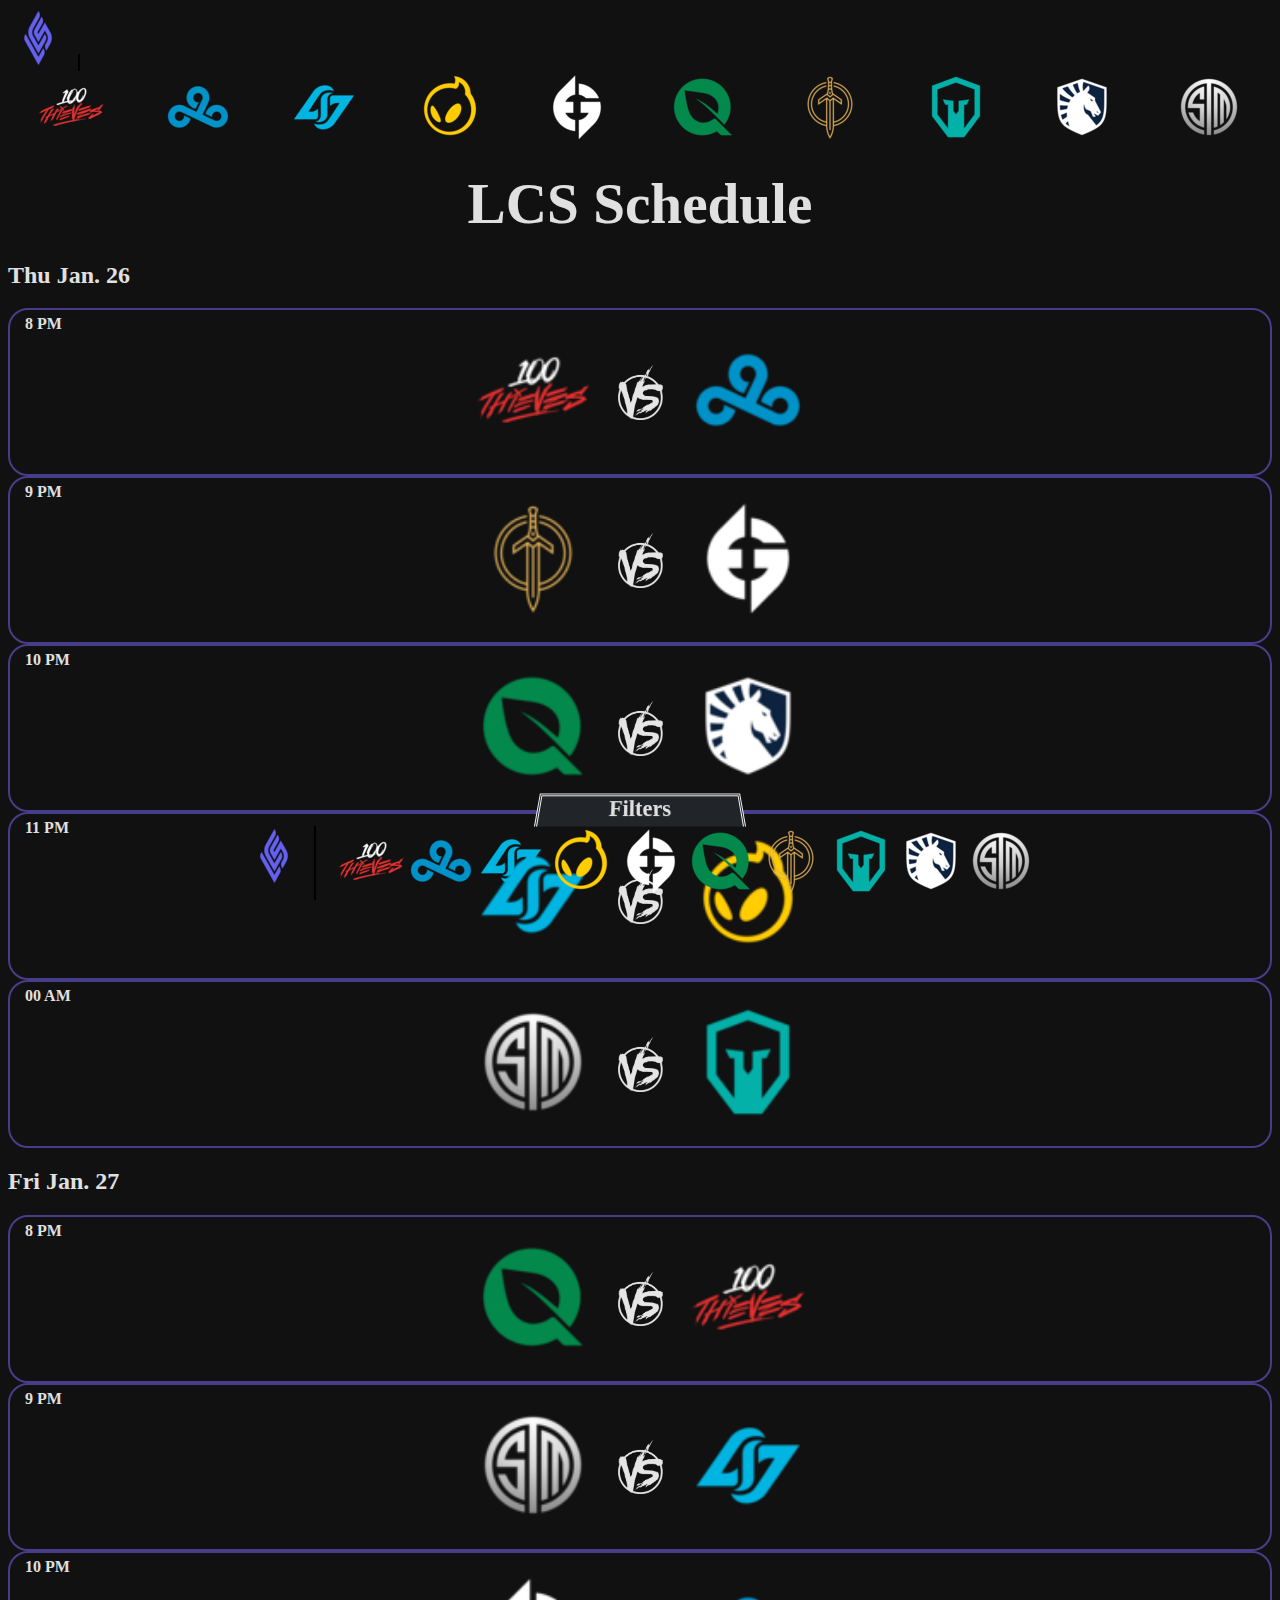
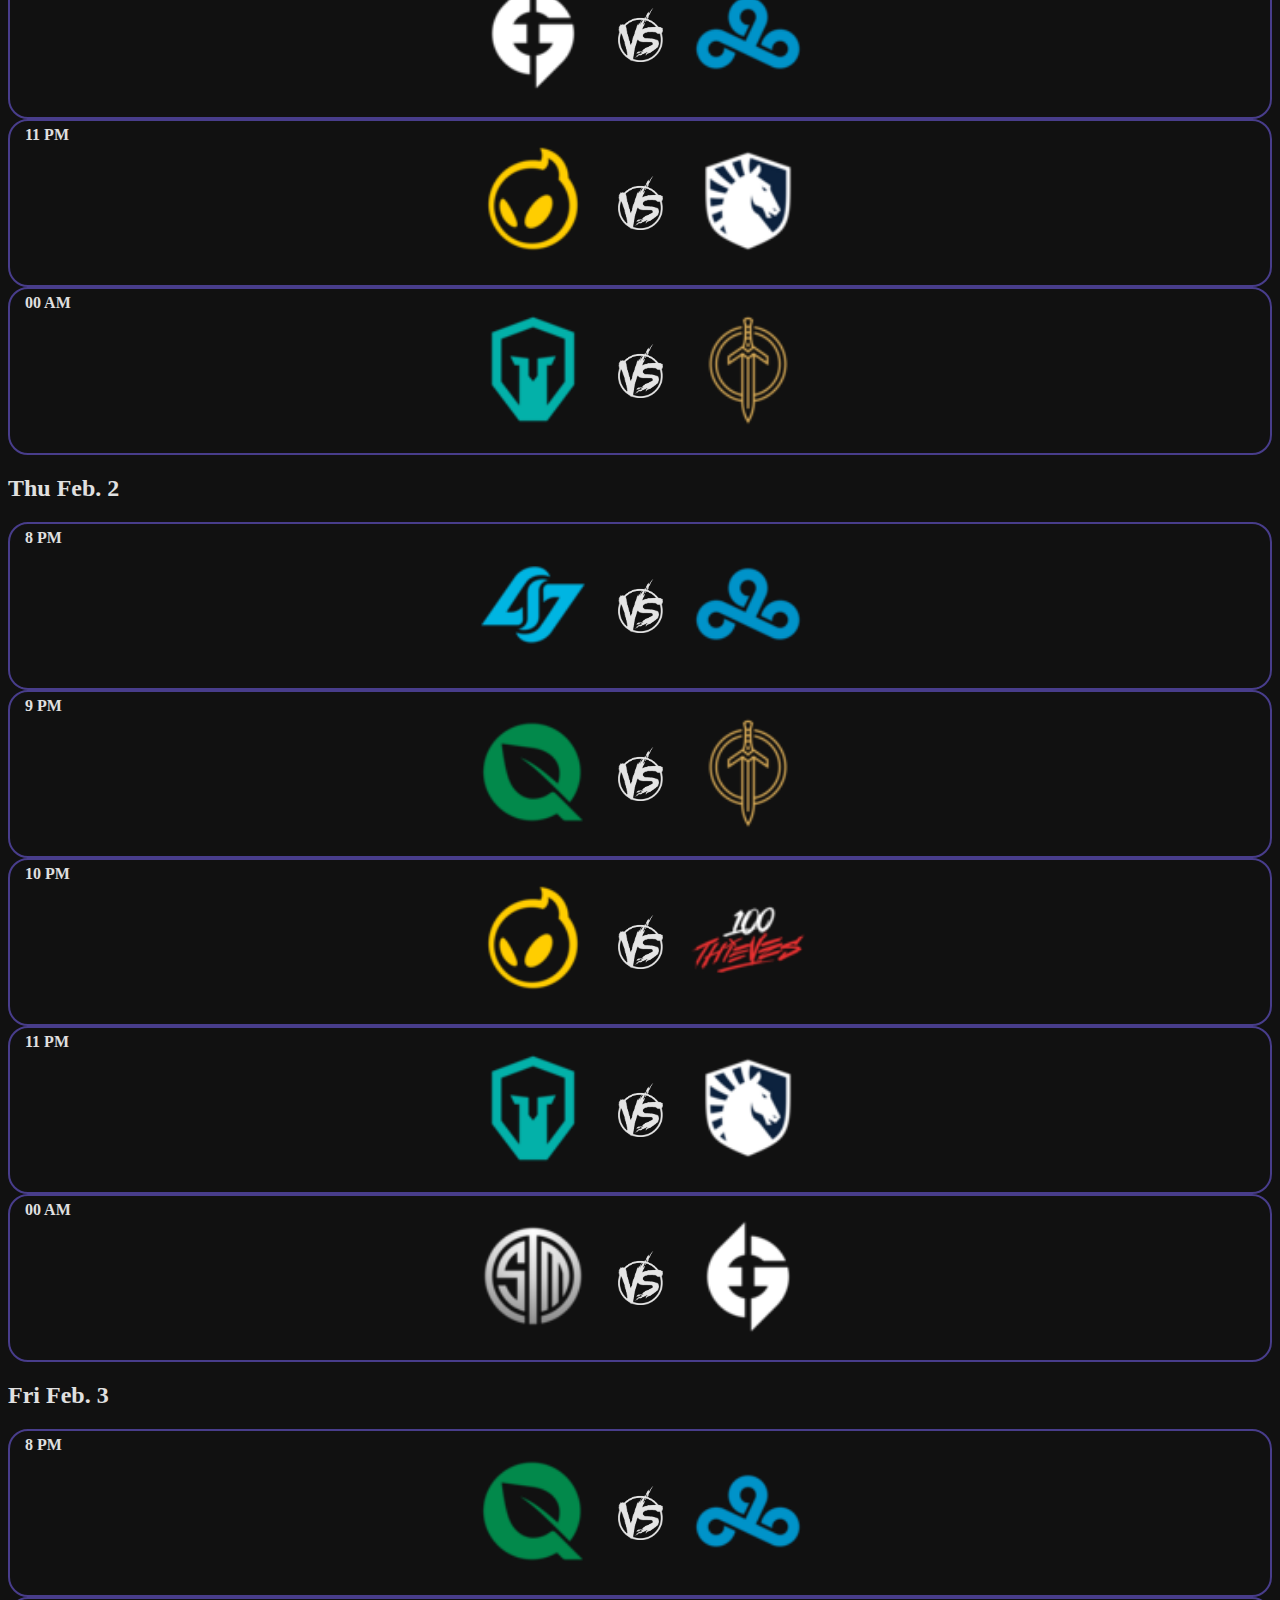
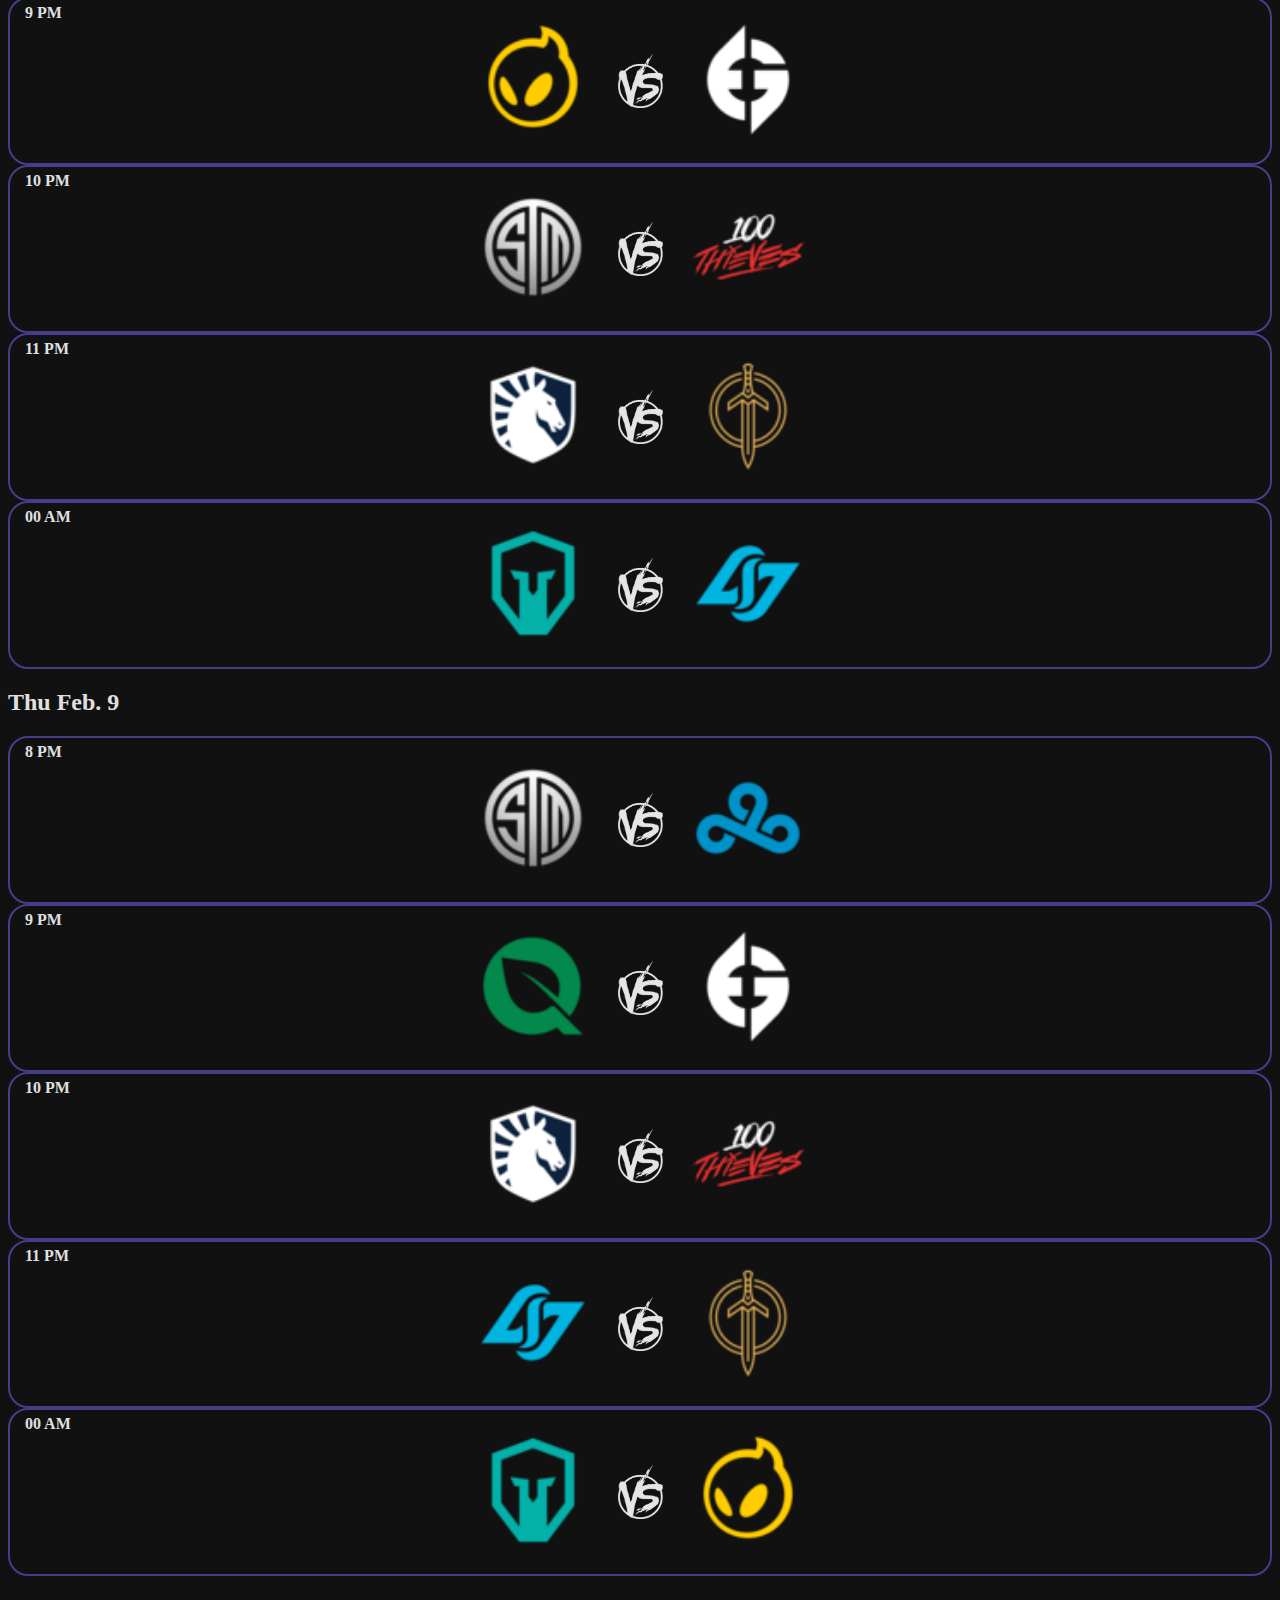
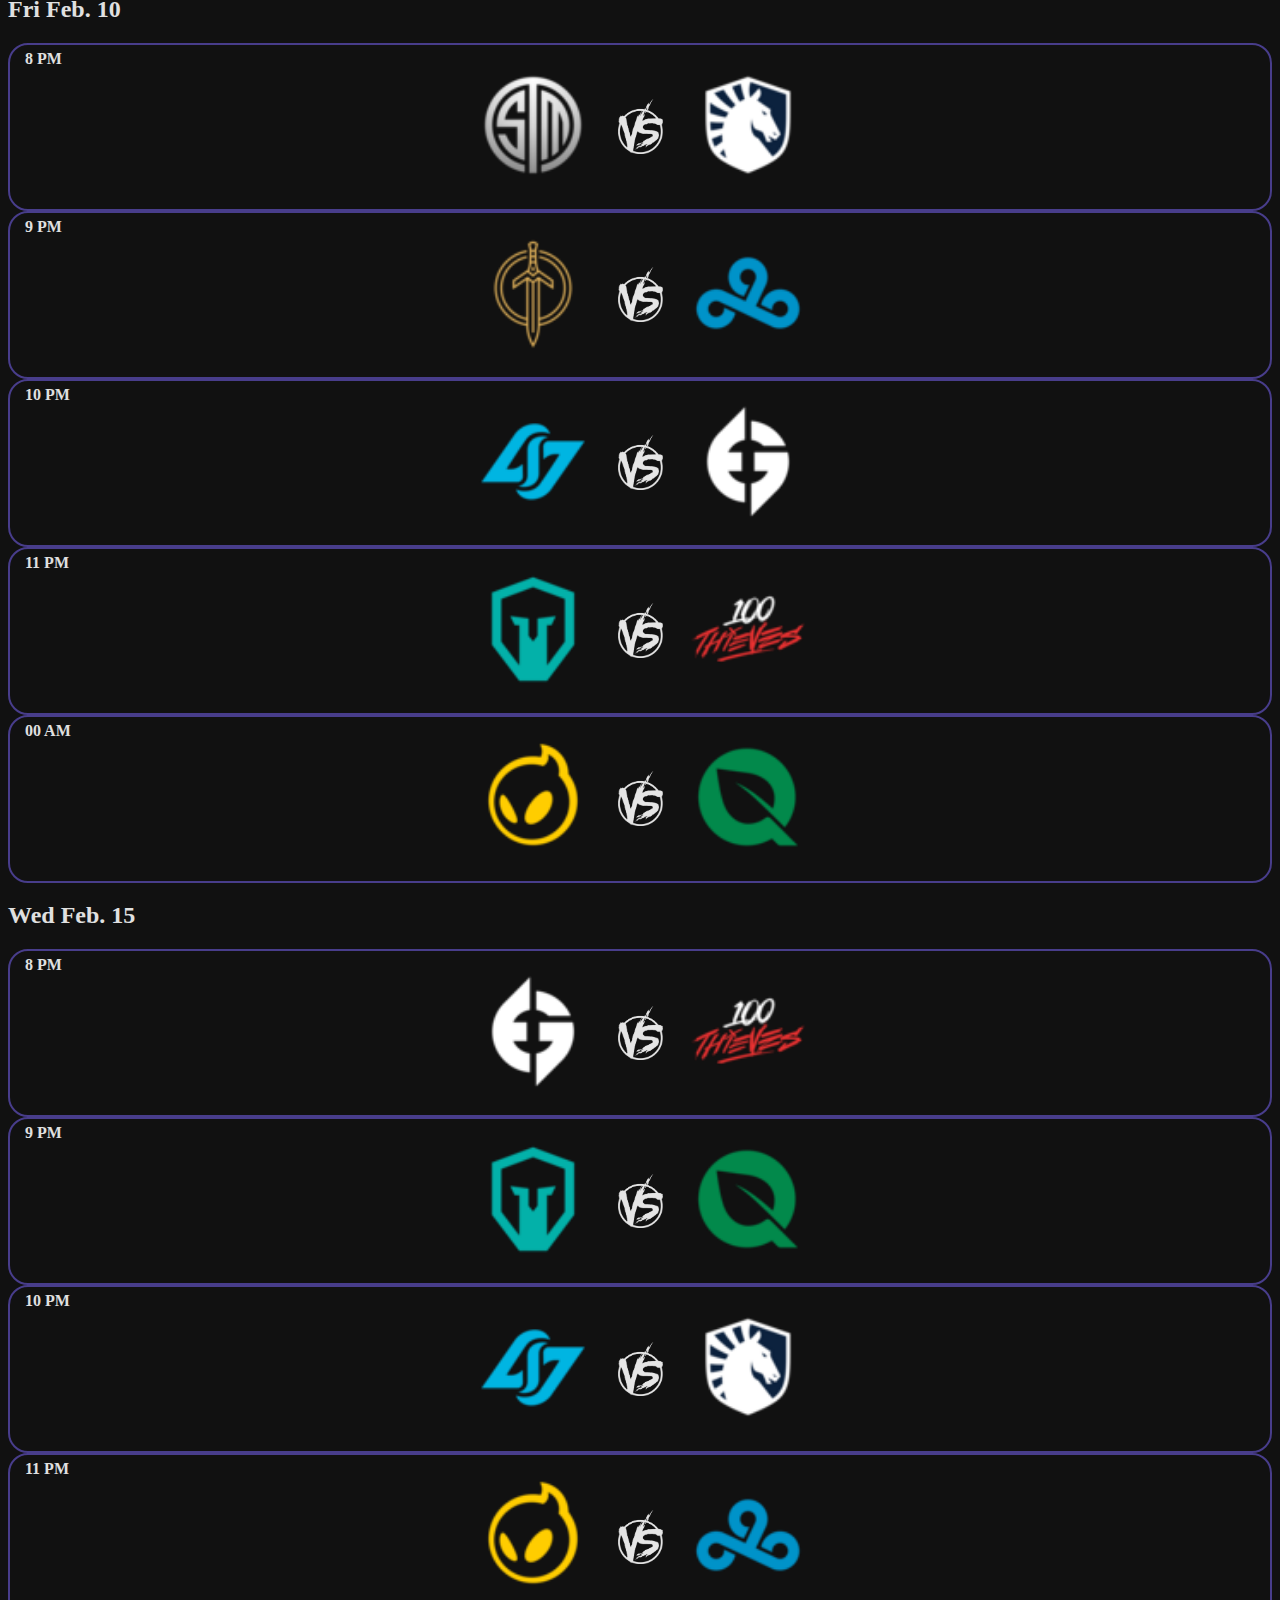
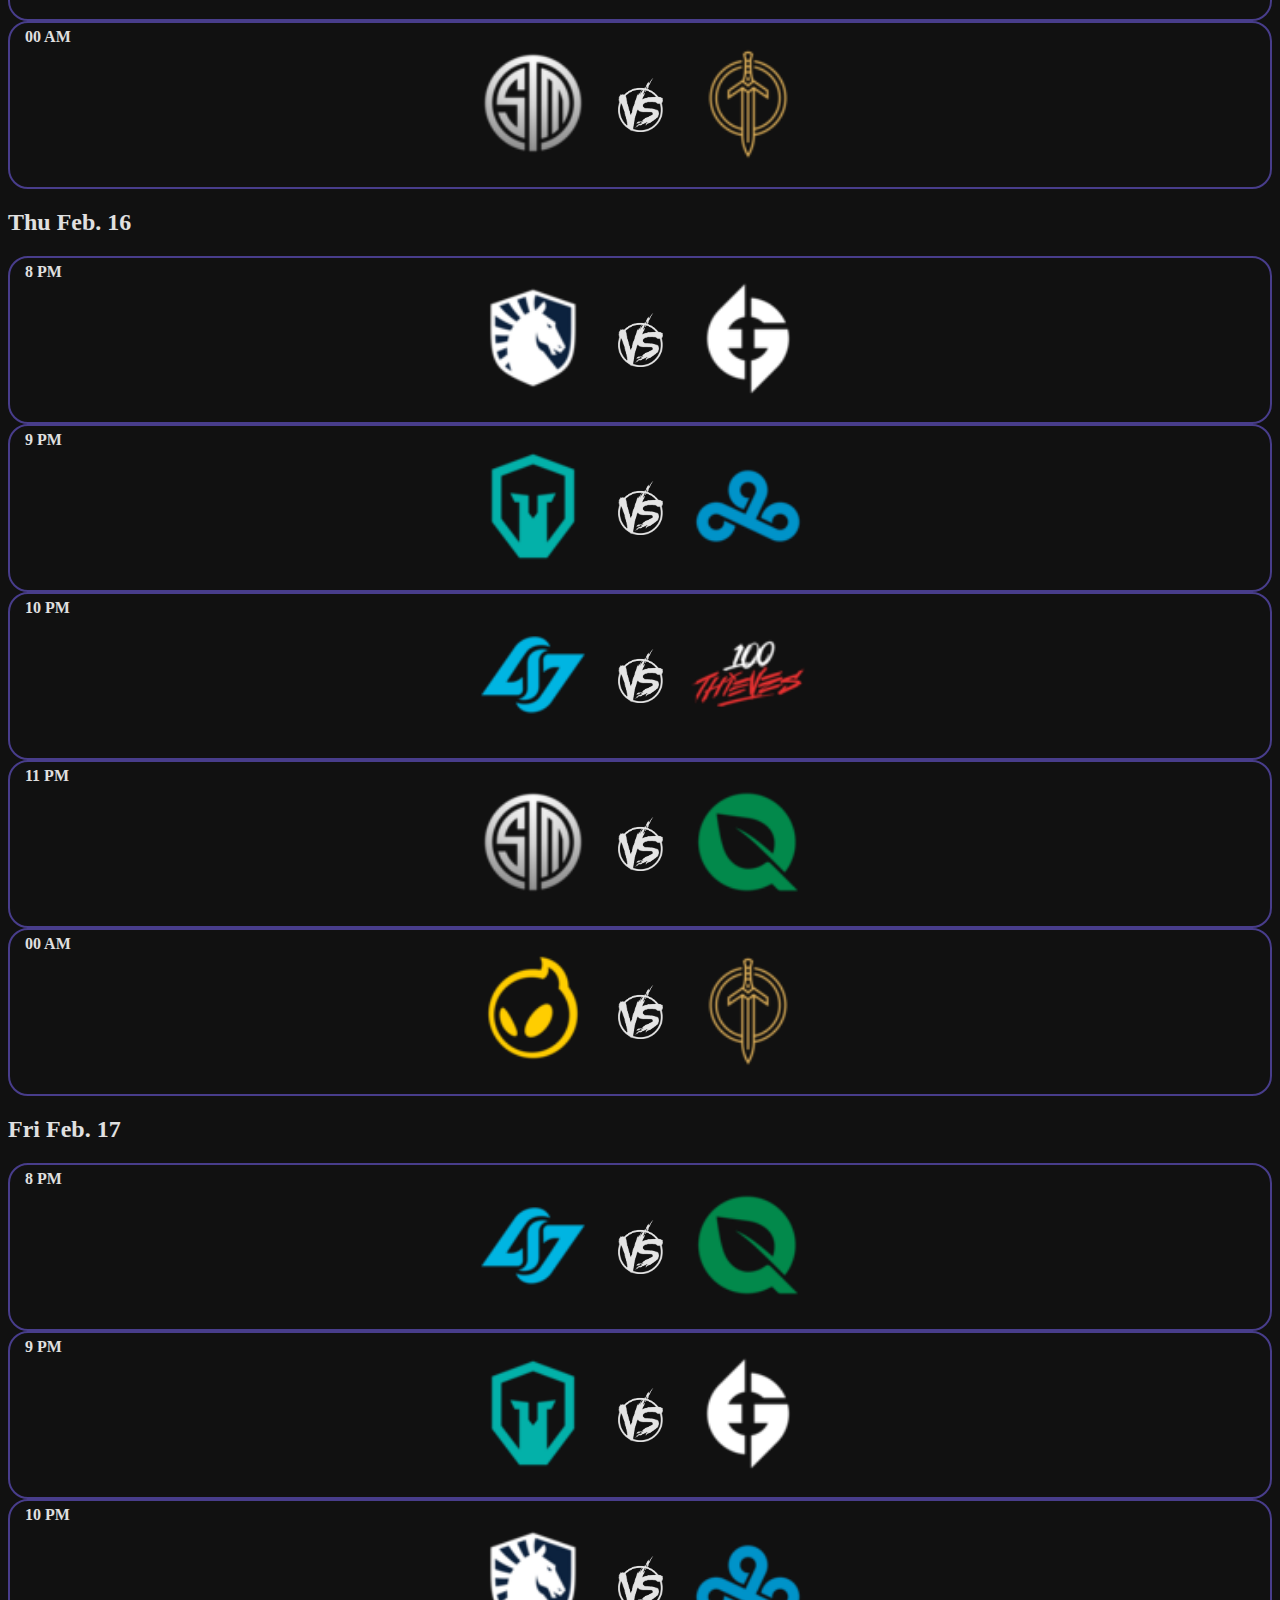
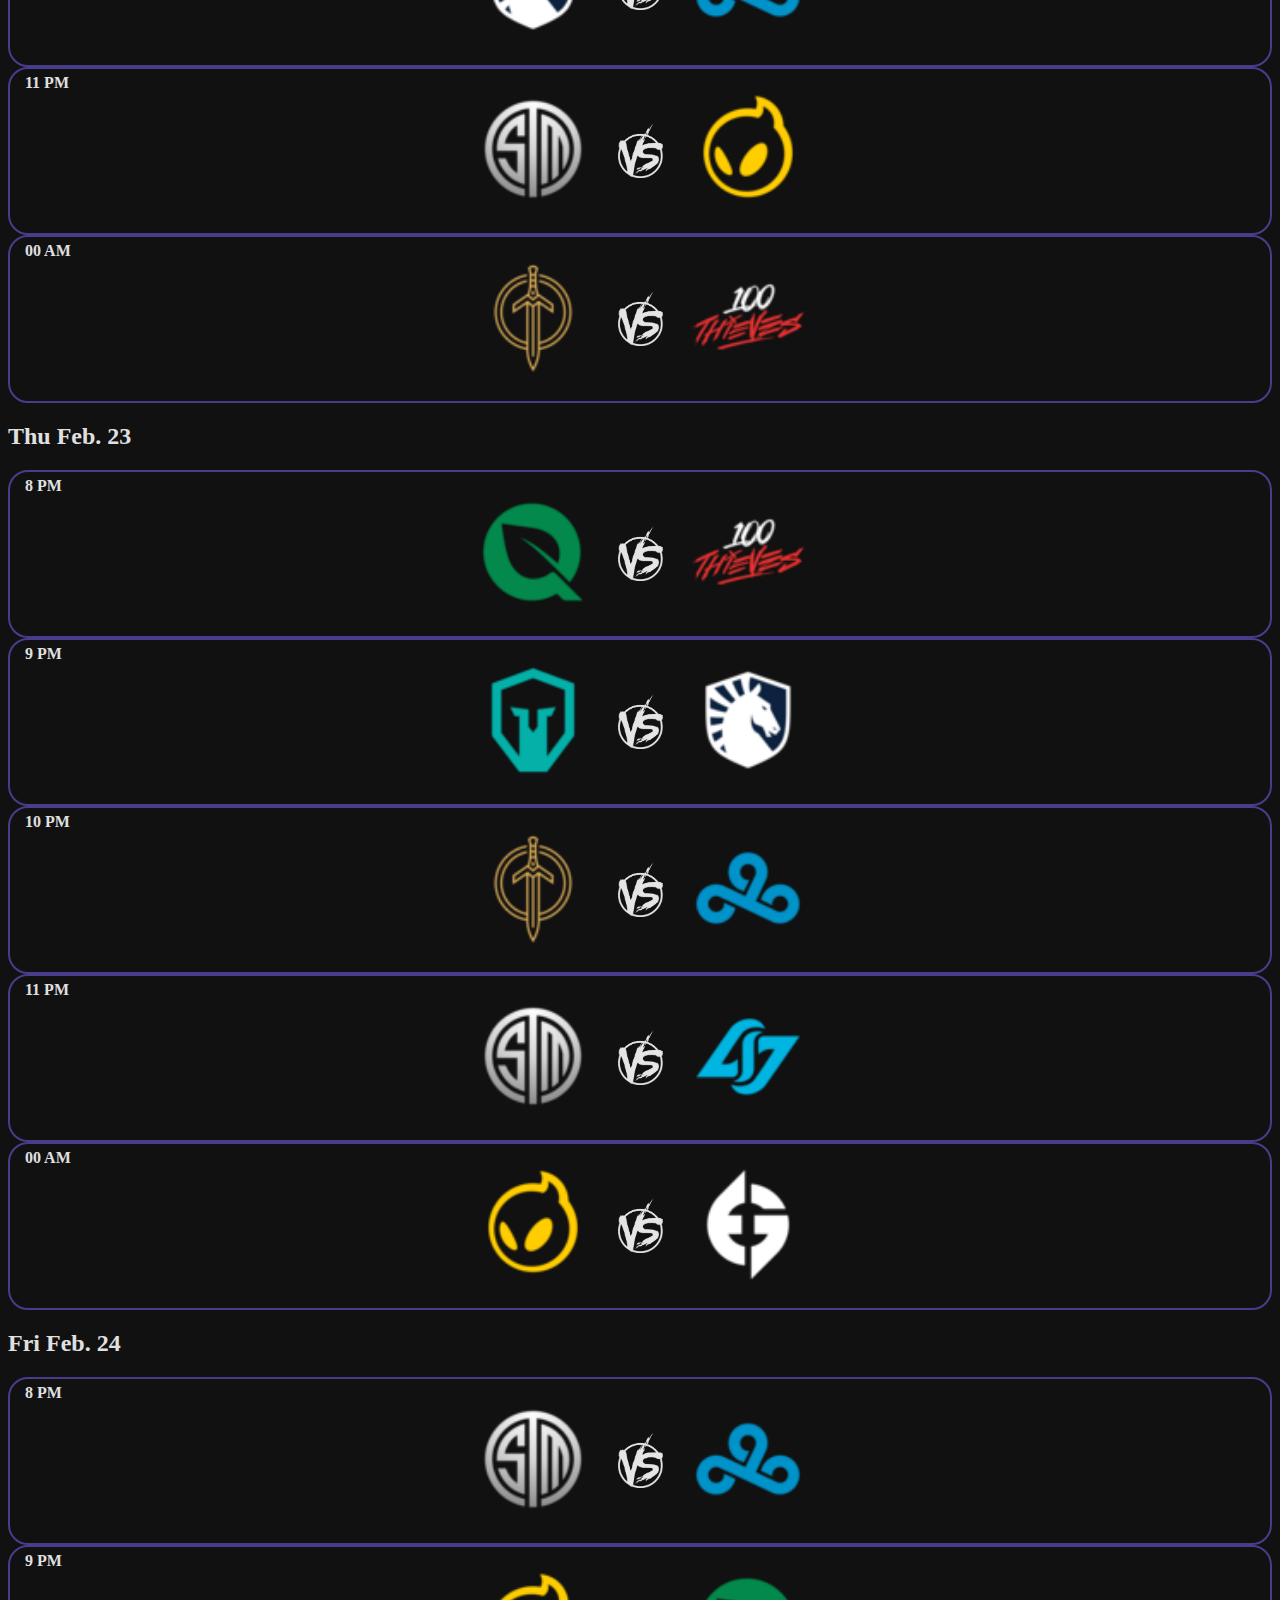
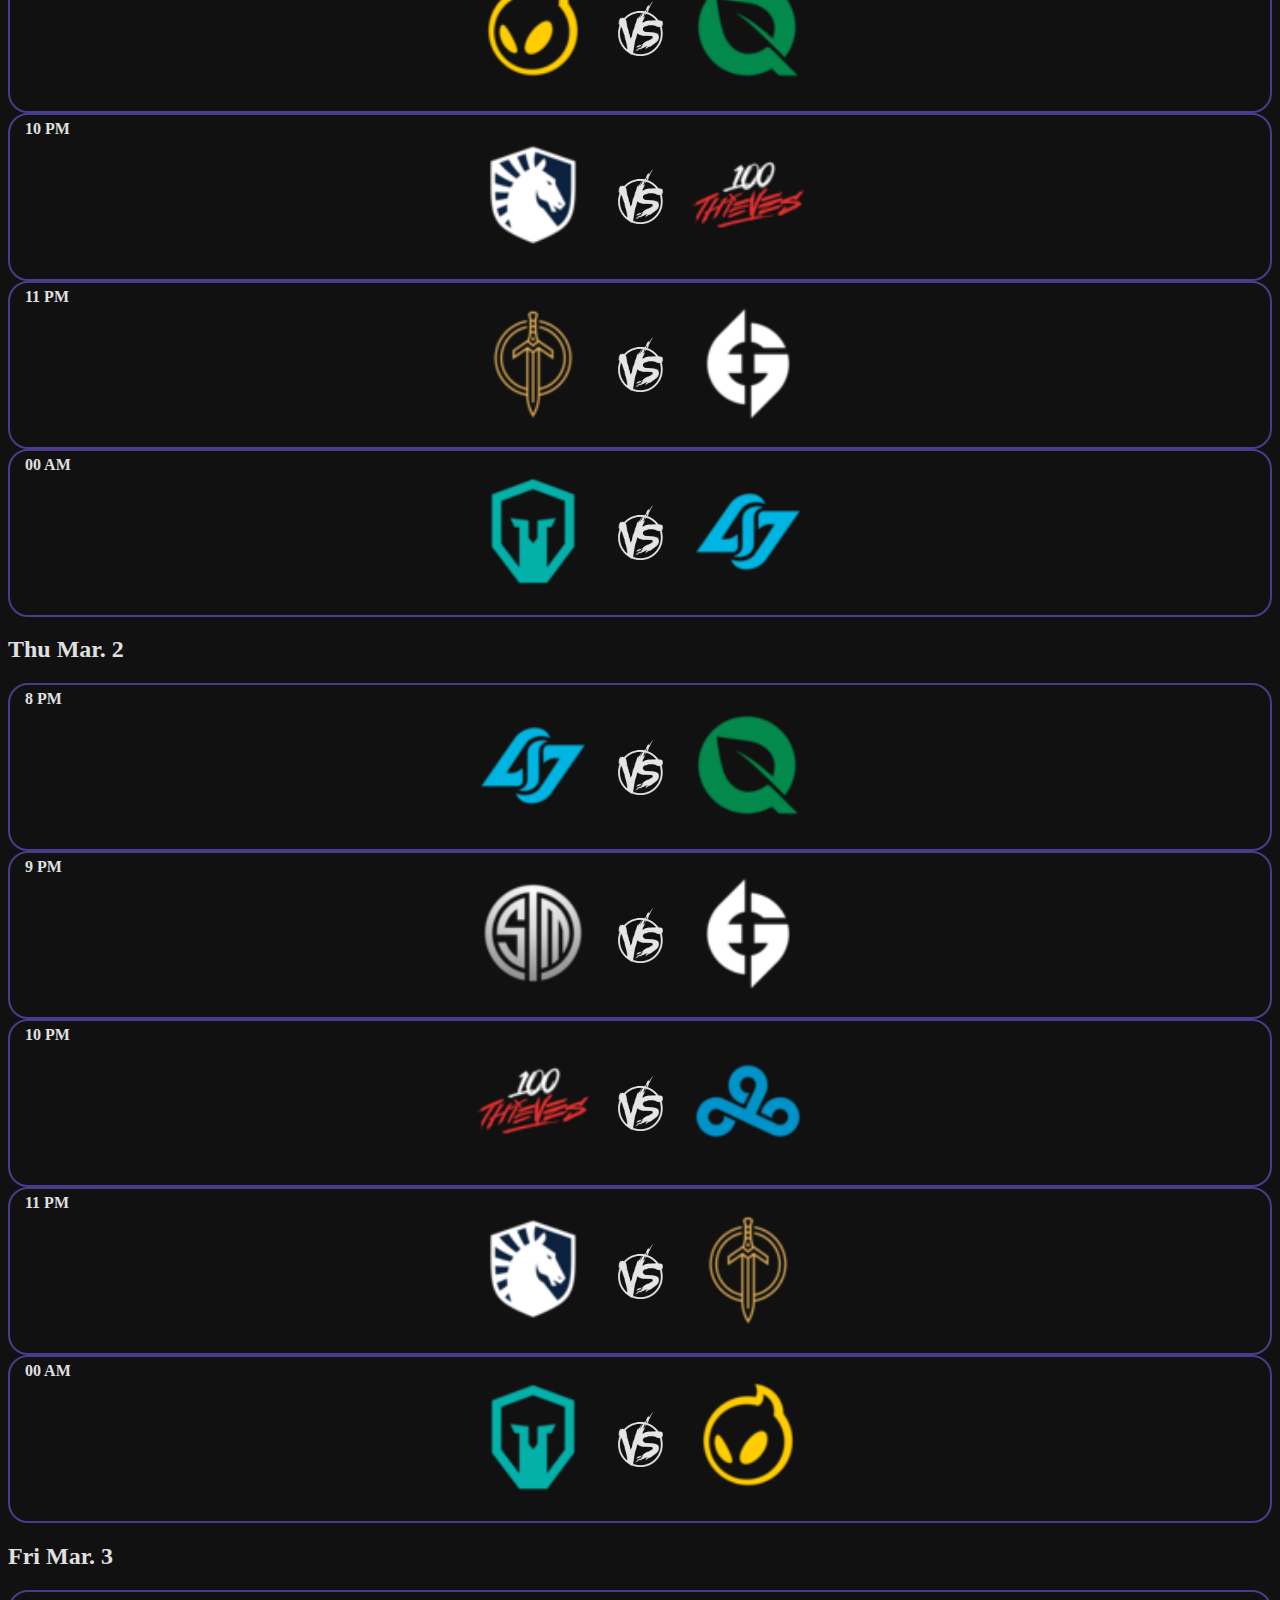
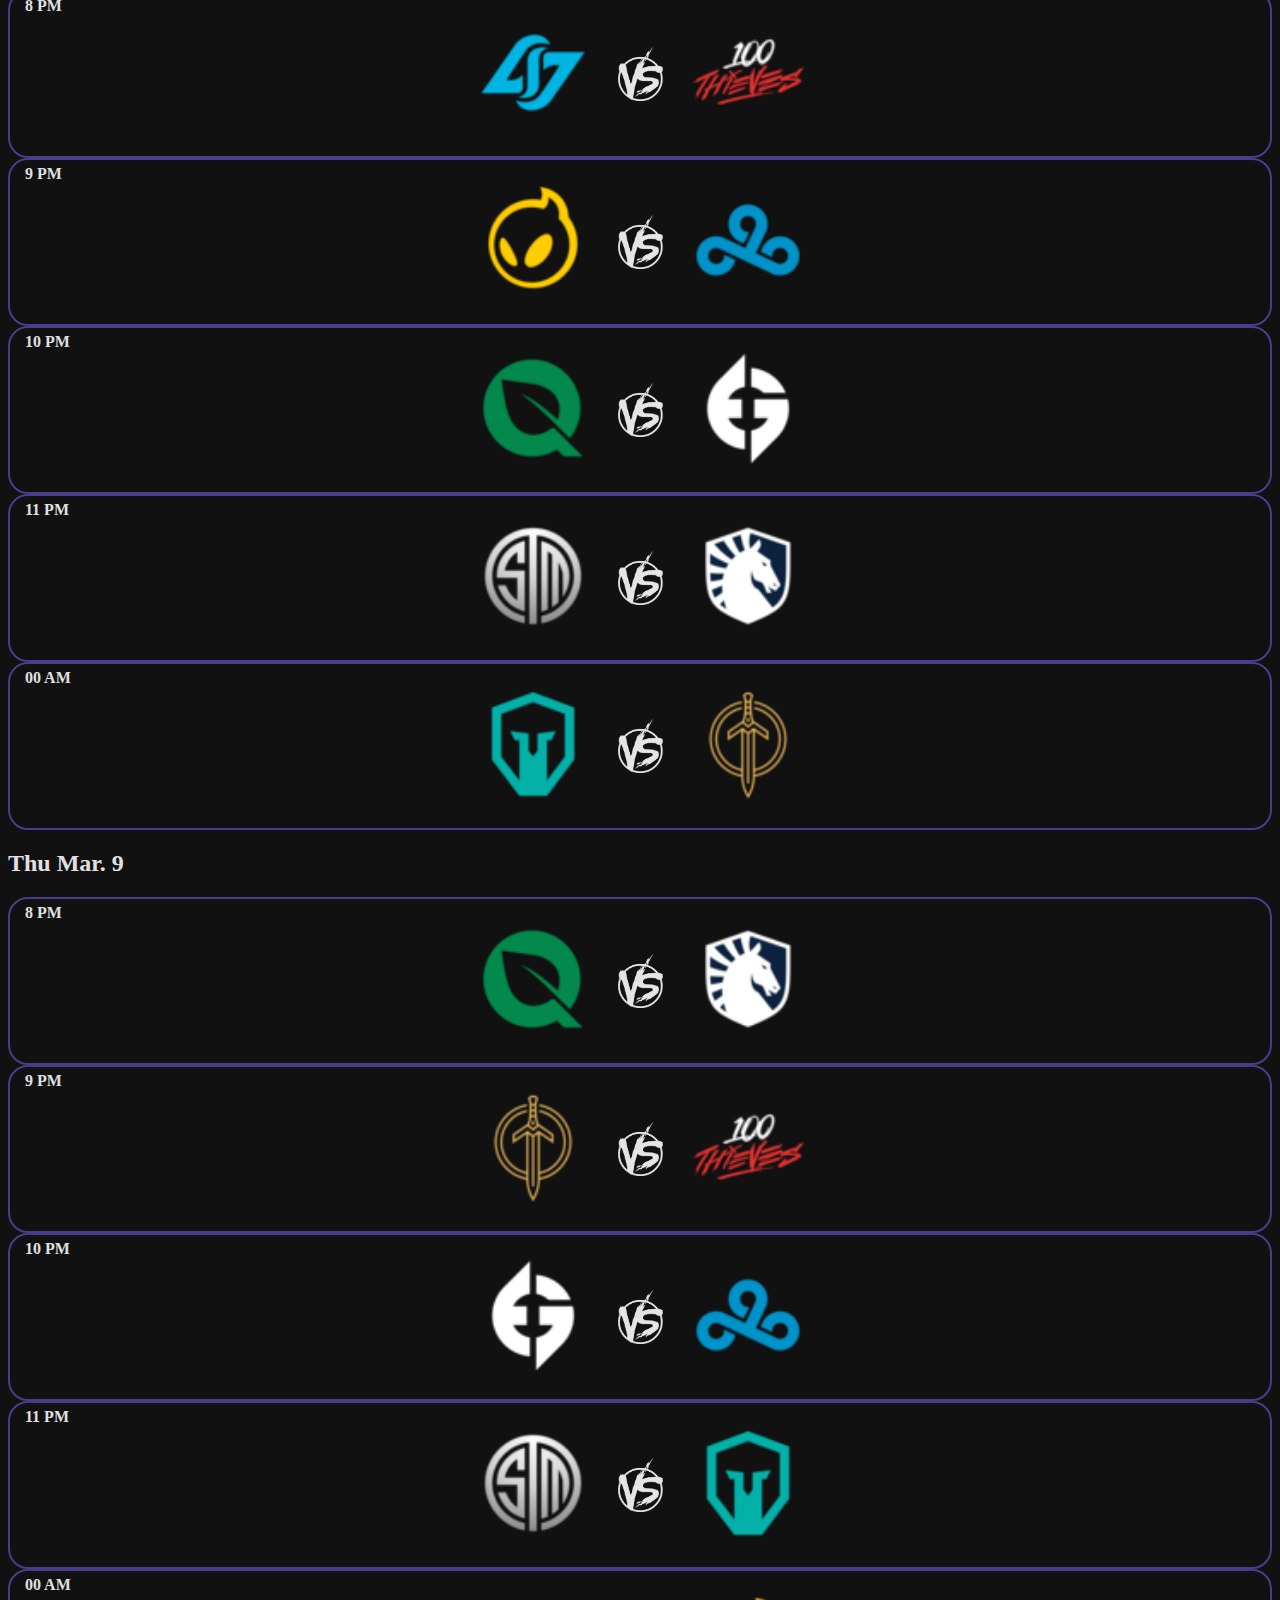
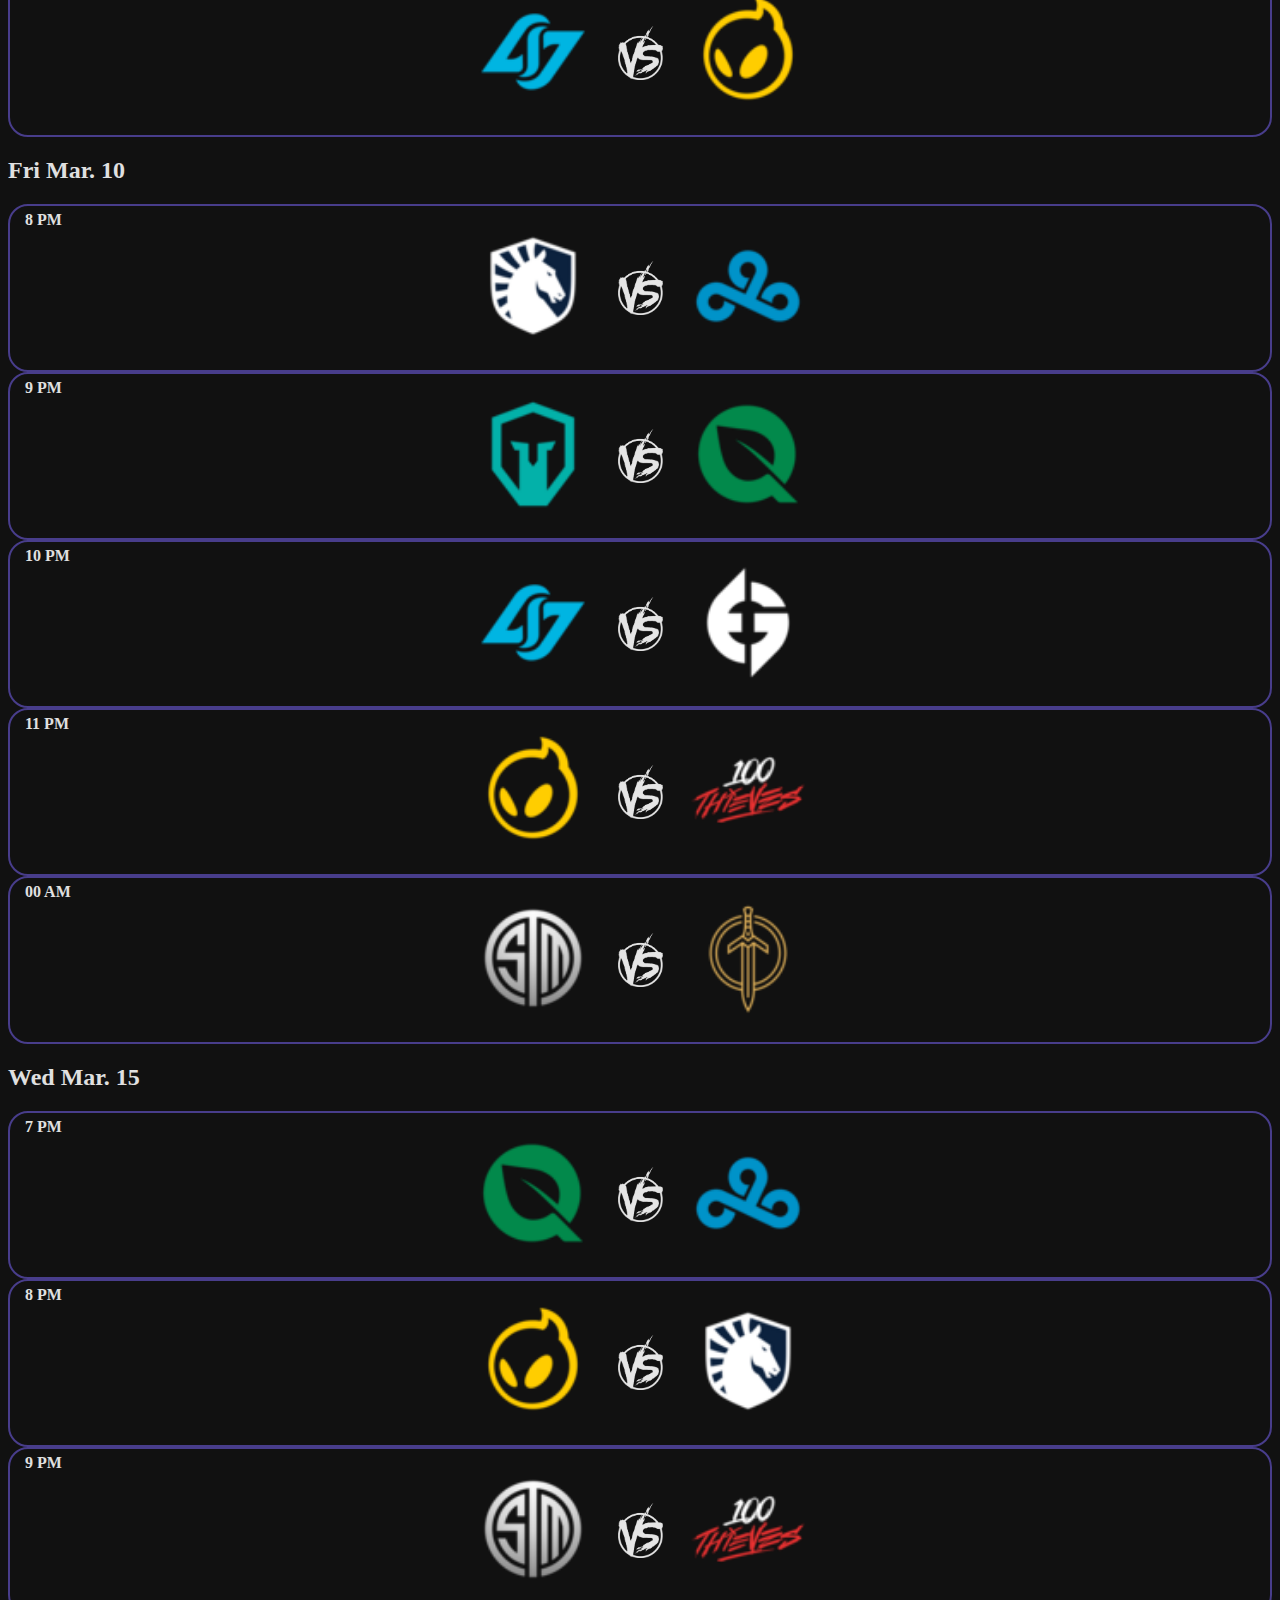
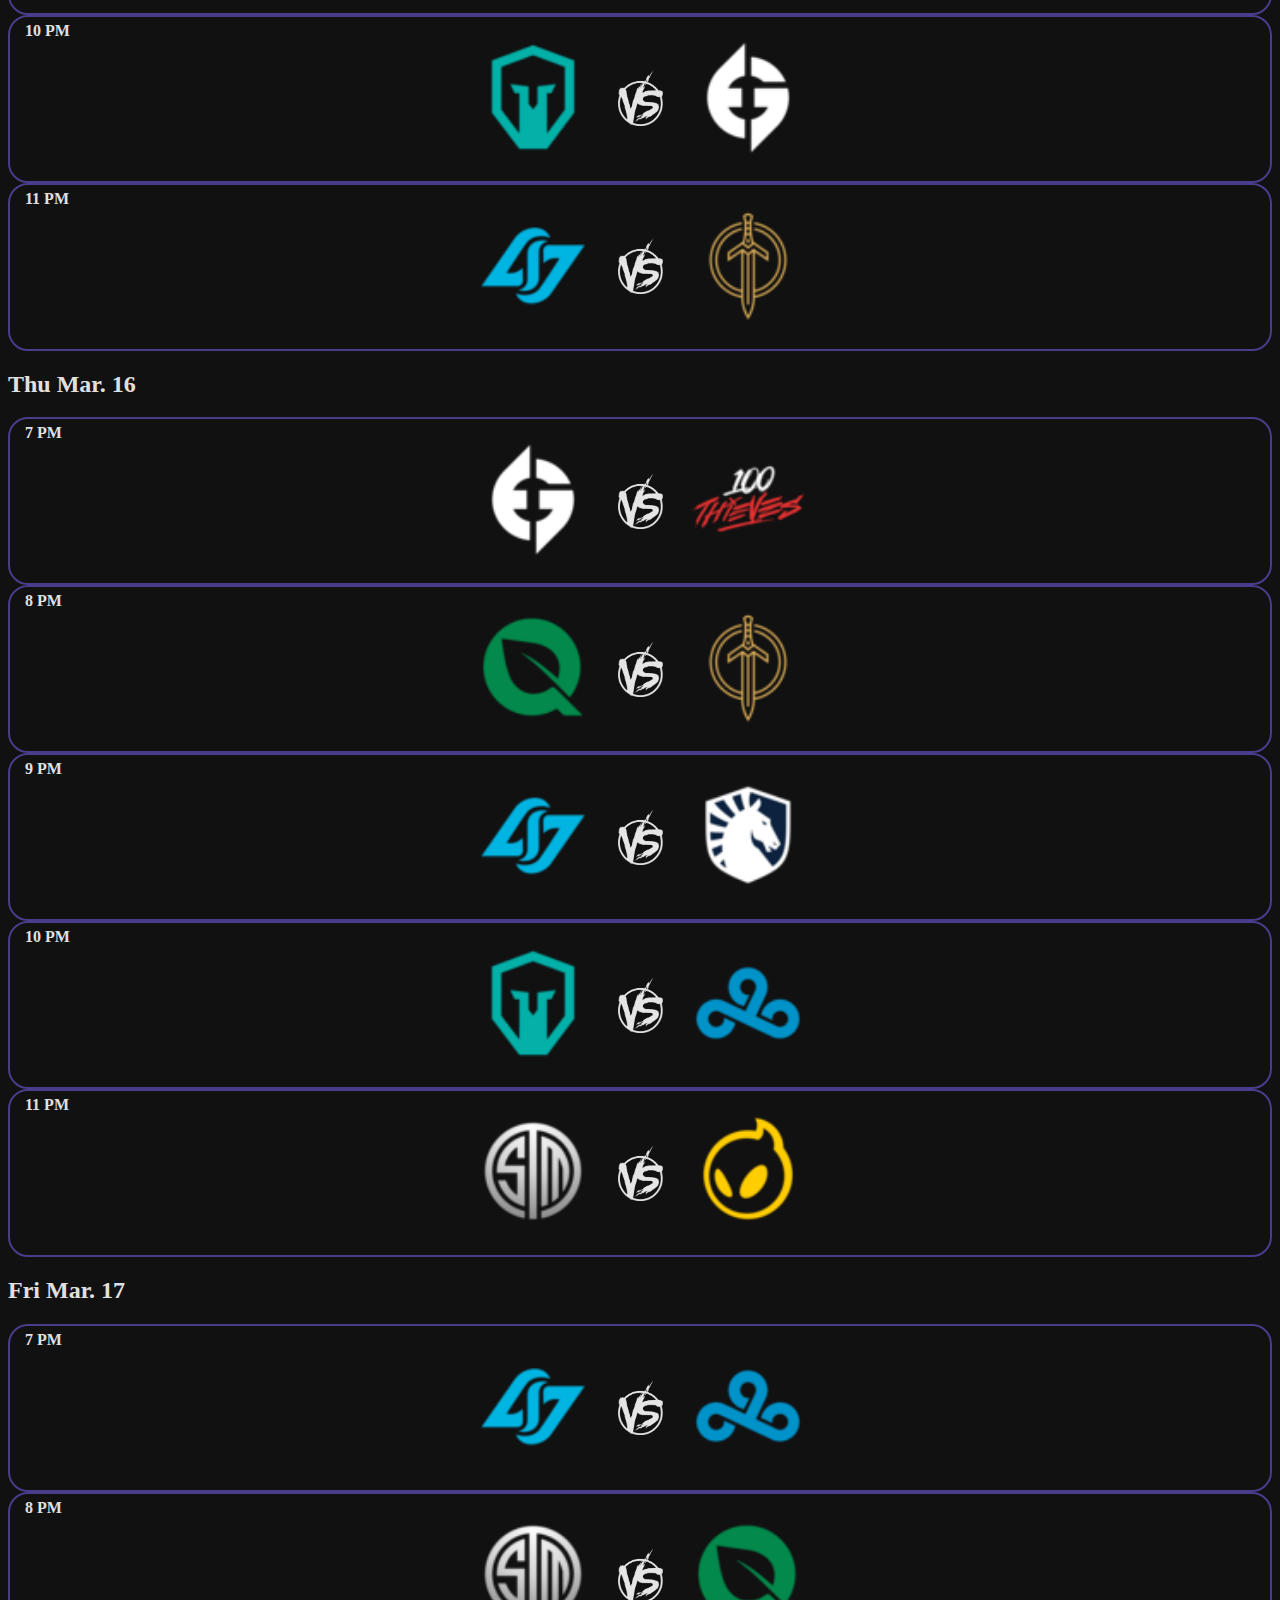
<file: index.html>
<!DOCTYPE html>
<html lang="en">
  <head>
    <meta charset="UTF-8" />
    <meta http-equiv="X-UA-Compatible" content="IE=edge" />
    <meta name="viewport" content="width=device-width, initial-scale=1.0" />
    <link
      href="https://cdn.jsdelivr.net/npm/bootstrap@5.1.3/dist/css/bootstrap.min.css"
      rel="stylesheet"
      integrity="sha384-1BmE4kWBq78iYhFldvKuhfTAU6auU8tT94WrHftjDbrCEXSU1oBoqyl2QvZ6jIW3"
      crossorigin="anonymous"
    />
    <link href="styles.css" rel="stylesheet" />
    <link rel="icon" type="image/png" href="images/logos/lcs.png" />
    <title>LCS Schedule</title>
  </head>
  <body>
    <nav class="navbar navbar-dark bg-dark">
      <a href="index.html" class="lcs-holder">
        <img src="images/logos/lcs.png" alt="LCS" />
      </a>
      <div class="team-logos">
        <div class="team-group-holder">
          <a href="team-page.html?100" class="team-holder">
            <img data-tri="100" src="images/logos/100.png" alt="100 Thieves" />
          </a>
          <a href="team-page.html?C9" class="team-holder">
            <img data-tri="C9" src="images/logos/c9.png" alt="Cloud9" />
          </a>
          <a href="team-page.html?CLG" class="team-holder">
            <img
              data-tri="CLG"
              src="images/logos/clg.png"
              alt="Counter Logic Gaming"
            />
          </a>
          <a href="team-page.html?DIG" class="team-holder">
            <img data-tri="DIG" src="images/logos/dig.png" alt="Dignitas" />
          </a>
          <a href="team-page.html?EG" class="team-holder">
            <img data-tri="EG" src="images/logos/eg.png" alt="Evil Geniuses" />
          </a>
        </div>
        <div class="team-group-holder">
          <a href="team-page.html?FLY" class="team-holder">
            <img data-tri="FLY" src="images/logos/fly.png" alt="FlyQuest" />
          </a>
          <a href="team-page.html?GG" class="team-holder">
            <img
              data-tri="GG"
              src="images/logos/gg.png"
              alt="Golden Guardians"
            />
          </a>
          <a href="team-page.html?IMT" class="team-holder">
            <img data-tri="IMT" src="images/logos/imt.png" alt="Immortals" />
          </a>
          <a href="team-page.html?TL" class="team-holder">
            <img data-tri="TL" src="images/logos/tl.png" alt="Team liquid" />
          </a>
          <a href="team-page.html?TSM" class="team-holder">
            <img data-tri="TSM" src="images/logos/tsm.png" alt="TSM" />
          </a>
        </div>
      </div>
    </nav>

    <h1>LCS Schedule</h1>
    <div id="schedule-container" class="container"></div>

    <div class="filter-area">
      <h2 class="filter-label">Filters</h2>
      <div class="filters navbar-dark bg-dark">
        <div class="lcs-holder">
          <img src="images/logos/lcs.png" alt="LCS" />
        </div>
        <div class="team-holder">
          <img data-tri="100" src="images/logos/100.png" alt="100 Thieves" />
        </div>
        <div class="team-holder">
          <img data-tri="C9" src="images/logos/c9.png" alt="Cloud9" />
        </div>
        <div class="team-holder">
          <img
            data-tri="CLG"
            src="images/logos/clg.png"
            alt="Counter Logic Gaming"
          />
        </div>
        <div class="team-holder">
          <img data-tri="DIG" src="images/logos/dig.png" alt="Dignitas" />
        </div>
        <div class="team-holder">
          <img data-tri="EG" src="images/logos/eg.png" alt="Evil Geniuses" />
        </div>
        <div class="team-holder">
          <img data-tri="FLY" src="images/logos/fly.png" alt="FlyQuest" />
        </div>
        <div class="team-holder">
          <img data-tri="GG" src="images/logos/gg.png" alt="Golden Guardians" />
        </div>
        <div class="team-holder">
          <img data-tri="IMT" src="images/logos/imt.png" alt="Immortals" />
        </div>
        <div class="team-holder">
          <img data-tri="TL" src="images/logos/tl.png" alt="Team liquid" />
        </div>
        <div class="team-holder">
          <img data-tri="TSM" src="images/logos/tsm.png" alt="TSM" />
        </div>
      </div>
    </div>

    <script src="Spring23.js"></script>
    <script src="main.js"></script>
  </body>
</html>
</file>
<file: styles.css>
html {
  min-height: 110vh;
  background-color: #111;
}
body {
  color: rgb(224, 224, 224);
  background-color: #111;
}

/* Navbar */
.navbar {
  flex-wrap: nowrap;
}
.lcs-holder {
  border-right: 2px solid black;
  margin-right: 20px;
  padding-right: 10px;
}
.team-logos,
.team-group-holder {
  display: flex;
  flex-grow: 100;
  justify-content: space-around;
}
.team-logos {
  flex-wrap: wrap;
}
.team-logos img,
.lcs-holder img,
.filters img {
  cursor: pointer;
}

.active {
  background-color: rgba(100, 100, 100, 0.7);
}

@media only screen and (max-width: 498px) {
  .team-holder img {
    width: 52px;
  }
}
@media only screen and (max-width: 350px) {
  .team-holder img {
    width: 44px;
  }
  .lcs-holder {
    margin-right: 0;
    padding-right: 0;
  }
}

/* filter */
.filter-label {
  text-align: center;
  font-size: 1.4rem;
  width: 200px;
  height: 30px;
  background: #212529;
  transform: perspective(10px) rotateX(1deg);
  margin: auto;
  border: double whitesmoke;
  border-bottom: none;
}

.filter-area {
  position: fixed;
  bottom: 0;
  right: 0;
  left: 0;
  z-index: 10;
}

.filters {
  display: flex;
  justify-content: center;
}

@media only screen and (max-width: 820px) {
  .filters img {
    width: 50px;
  }
}

@media only screen and (max-width: 610px) {
  .filters img {
    width: 40px;
  }
}

@media only screen and (max-width: 498px) {
  .filter-area {
    display: none;
  }
}

/* Title */
h1 {
  margin: 2%;
  text-align: center;
  font-size: calc(2.375rem + 1.5vw);
}

/* schedule */
#schedule-container {
  margin-bottom: 180px;
}

.game-card {
  border-radius: 20px;
  border: darkslateblue 2px solid;
  position: relative;
}

.time-div {
  position: absolute;
  top: 5px;
  left: 15px;
  font-weight: bold;
}

.vs-div {
  display: flex;
  justify-content: center;
  margin: 20px;
}

.vs-team-div img {
  width: 120px;
}

.vs-logo-div {
  display: flex;
  justify-content: center;
  flex-direction: column;
}

.vs-logo-div img {
  width: 45px;
  margin: 0 25px;
}

@media only screen and (max-width: 498px) {
  .time-div {
    top: -10px;
    left: 0px;
  }
  .vs-div {
    margin: 5px;
  }

  .vs-team-div img {
    width: 70px;
  }

  .vs-logo-div img {
    width: 25px;
  }
}
</file>
